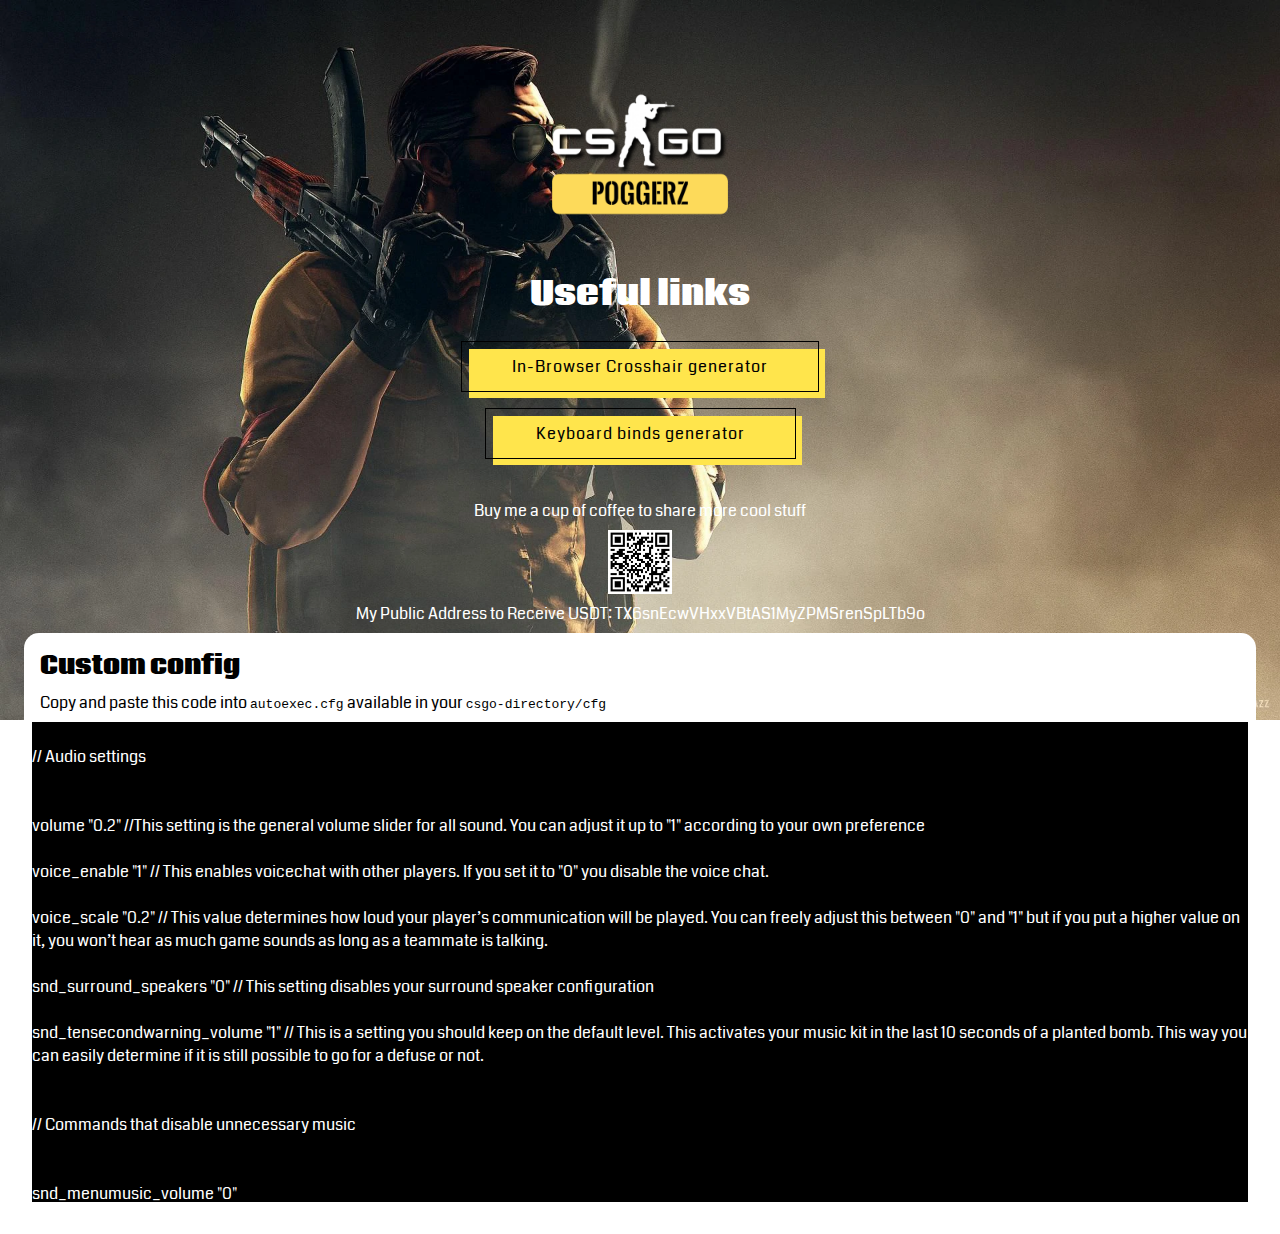
<file: index.html>
<!DOCTYPE html>
<html lang="en">

<head>
    <meta charset="UTF-8">
    <meta http-equiv="X-UA-Compatible" content="IE=edge">
    <meta name="viewport" content="width=device-width, initial-scale=1.0">
    <title>csgo-poggerz</title>
    <link type="text/css" href="assets/css/index.css" rel="stylesheet"/>
    <!-- Global site tag (gtag.js) - Google Analytics -->
    <script async src="https://www.googletagmanager.com/gtag/js?id=G-C590Q46WEG"></script>
    <script>
        window.dataLayer = window.dataLayer || [];

        function gtag() {
            dataLayer.push(arguments);
        }

        gtag('js', new Date());

        gtag('config', 'G-C590Q46WEG');
    </script>

</head>

<body>
<div class="root">
    <section class="logo-container">
        <img src="/assets/media/white-logo.png" width="240"/>
    </section>
    <div class="grid">
        <section class="useful-links-container">
            <h1 class="text-white">Useful links</h1>
            <a class="poggerz-button" target="_blank" href="https://tools.dathost.net/">
                In-Browser Crosshair generator
            </a>
            <a class="poggerz-button" target="_blank" href="https://tools.dathost.net/csgobindsgenerator">
                Keyboard binds generator
            </a>
        </section>
        <section class="column-centered">
        
                <p class="text-white">Buy me a cup of coffee to share more cool stuff</p>
                <img width="64" src="assets/media/donate.jpg"/>
                <p class="text-white">My Public Address to Receive USDT: TX6snEcwVHxxVBtAS1MyZPMSrenSpLTb9o</p>
           
        </section>
        <section class="code-container">
            <h2>Custom config</h2>
            <p>Copy and paste this code into <code>autoexec.cfg</code> available in your <code>csgo-directory/cfg</code></p>
            <div id="config-container"></div>
        </section>
    </div>
</div>
<script src="/assets/scripts/main.js"></script>
</body>
</html>
</file>
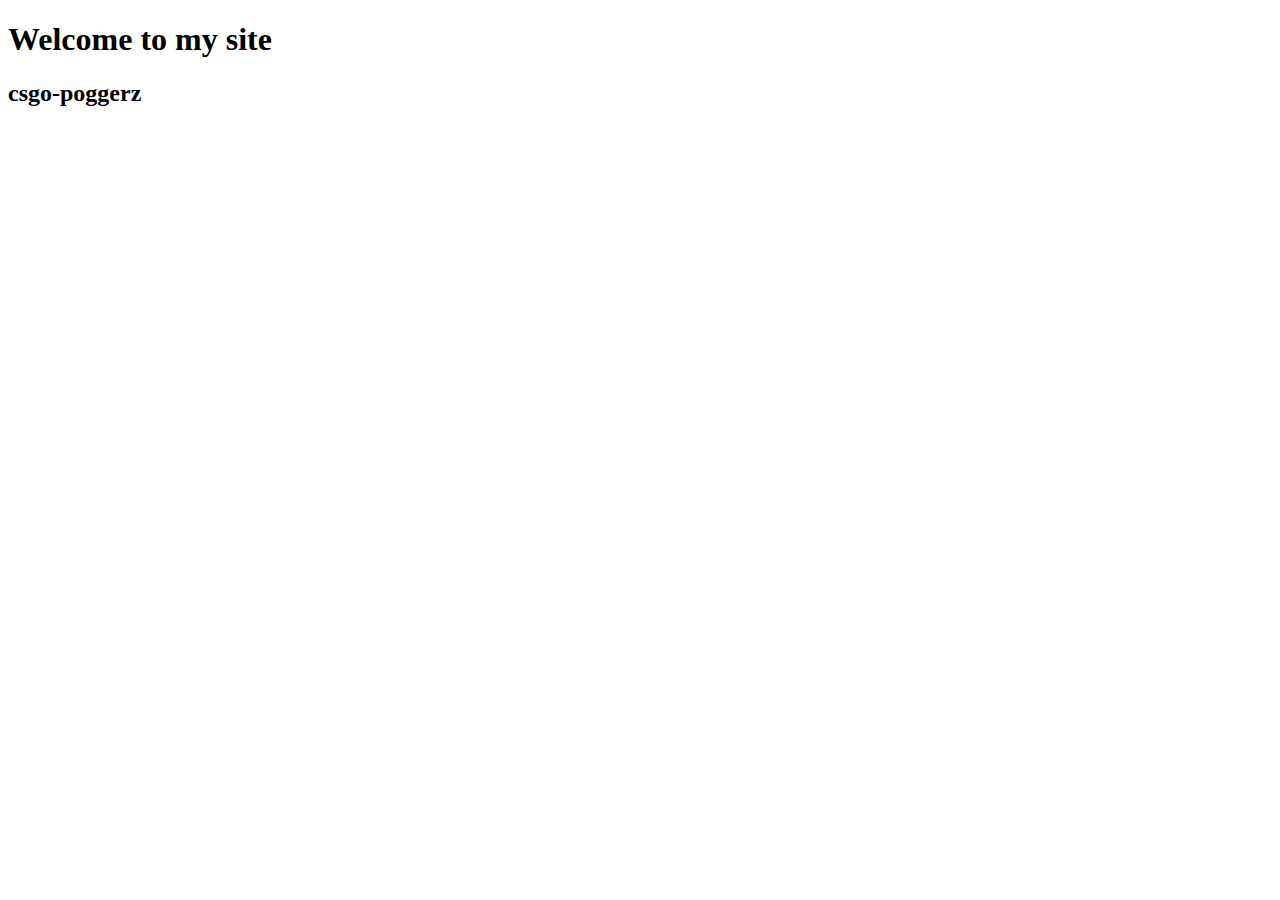
<file: site/index.html>
<!DOCTYPE html>
<html lang="en">

<head>
    <meta charset="UTF-8">
    <meta http-equiv="X-UA-Compatible" content="IE=edge">
    <meta name="viewport" content="width=device-width, initial-scale=1.0">
    <title>csgo-poggerz</title>
    <!-- Global site tag (gtag.js) - Google Analytics -->
    <script async src="https://www.googletagmanager.com/gtag/js?id=G-C590Q46WEG"></script>
    <script>
        window.dataLayer = window.dataLayer || [];
        function gtag() { dataLayer.push(arguments); }
        gtag('js', new Date());

        gtag('config', 'G-C590Q46WEG');
    </script>
</head>

<body>
    <h1>Welcome to my site</h1>
    <h2>csgo-poggerz</h2>
</body>

</html>
</file>
<file: assets/css/index.css>
@import "./poggerzButton.css";
@import url('https://fonts.googleapis.com/css2?family=Coda&display=swap');


html {
    font-family: 'Coda', cursive;
}

h1, h2, h3, h4, h5, h6, p {
    margin: 8px;
}

.root {
    padding: 16px;
}

.logo-container {
    display: flex;
    justify-content: center;
    align-items: center;
}

body {
    background-attachment: fixed;
    background-image: url("/assets/media/cover.webp");
    background-repeat: no-repeat;
    background-size: 100%;
}

.code-container {
    display: inline-block;
    background-color: white;
    padding: 8px;
    border-radius: 15px;
    box-shadow: gray;
}

#config-container {
    max-height: 480px;
    background-color: black;
    color: white;
    overflow: auto;
}

.row-centered {
    display: flex;
    align-items: center;
    justify-content: center;
}

.column-centered {
    display: flex;
    flex-direction: column;
    align-items: center;
    justify-content: center;
}

.useful-links-container {
    display: flex;
    justify-content: center;
    align-items: center;
    flex-direction: column;
    gap: 16px;
    margin-bottom: 32px;
}

.text-white {
    color: white;
}
</file>
